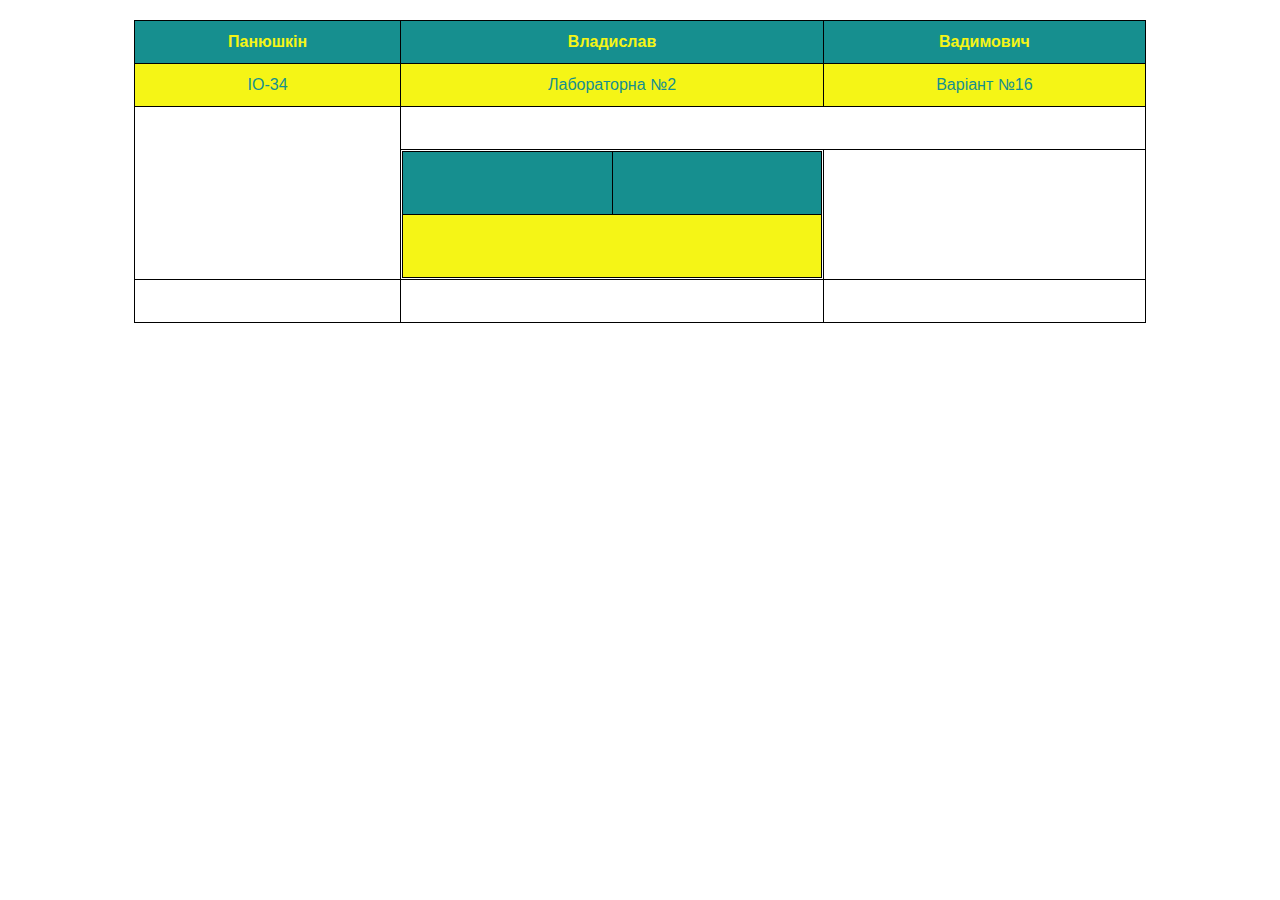
<file: first/index.html>
<!doctype html>
<html lang="uk">
<head>
    <meta charset="utf-8">
    <meta name="viewport" content="width=device-width, initial-scale=1">
    <title>Таблиця — Мороз Ольга Миколаївна</title>
    <style>
        table {
            border-collapse: collapse;
            width: 80%;
            margin: 20px auto;
        }
        td {
            border: 1px solid #000;
            height: 40px;
            text-align: center;
            vertical-align: middle;
            font-family: Arial, sans-serif;
        }
        /* кольори для варіанта №07 */
        tr:first-child td {
            background-color: #168f8f; /* 1-й рядок */
            color: #f5f516;
            font-weight: bold;
        }
        tr:nth-child(2) td {
            background-color: #f5f516; /* 2-й рядок */
            color: #168f8f;
        }
        /* ефект наведення */
        tr:first-child:hover td {
            background-color: #f5f516;
            color: #168f8f;
        }
        tr:nth-child(2):hover td {
            background-color: #168f8f;
            color: #f5f516;
        }
    </style>
</head>
<body>

<table>
    <tr>
        <td>Панюшкін</td>
        <td>Владислав</td>
        <td>Вадимович</td>
    </tr>
    <tr>
        <td>ІО-34</td>
        <td>Лабораторна №2</td>
        <td>Варіант №16</td>
    </tr>
    <tr>
        <td rowspan="2"></td>
        <td colspan="2"></td>
    </tr>
    <tr>
        <td>
            <table style="width:100%; height:100%; border-collapse: collapse;">
                <tr>
                    <td style="border:1px solid #000;"></td>
                    <td style="border:1px solid #000;"></td>
                </tr>
                <tr>
                    <td colspan="2" style="border:1px solid #000;"></td>
                </tr>
            </table>
        </td>
        <td></td>
    </tr>
    <tr>
        <td></td>
        <td></td>
        <td></td>
    </tr>
</table>

</body>
</html>
</file>
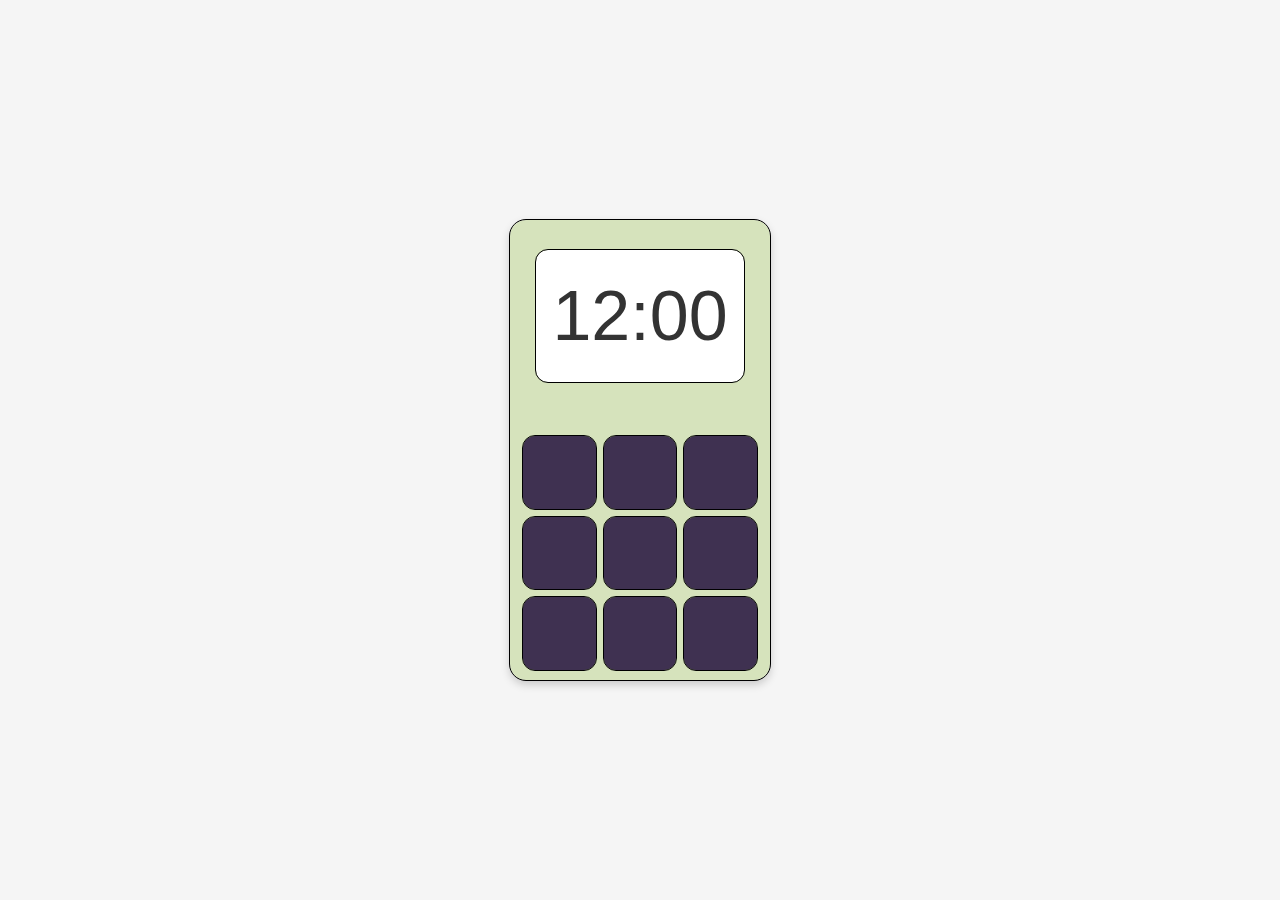
<file: second/index.html>
<!DOCTYPE html>
<html lang="uk">
<head>
    <meta charset="UTF-8">
    <title>Кнопковий телефон – зелений</title>
    <link rel="stylesheet" href="style.css">
</head>
<body>
<div class="phone">
    <div class="screen">
        <span class="time">12:00</span>
    </div>

    <div class="buttons">
        <div class="btn"></div>
        <div class="btn"></div>
        <div class="btn"></div>
        <div class="btn"></div>
        <div class="btn"></div>
        <div class="btn"></div>
        <div class="btn"></div>
        <div class="btn"></div>
        <div class="btn"></div>
    </div>
</div>
</body>

</html>
</file>
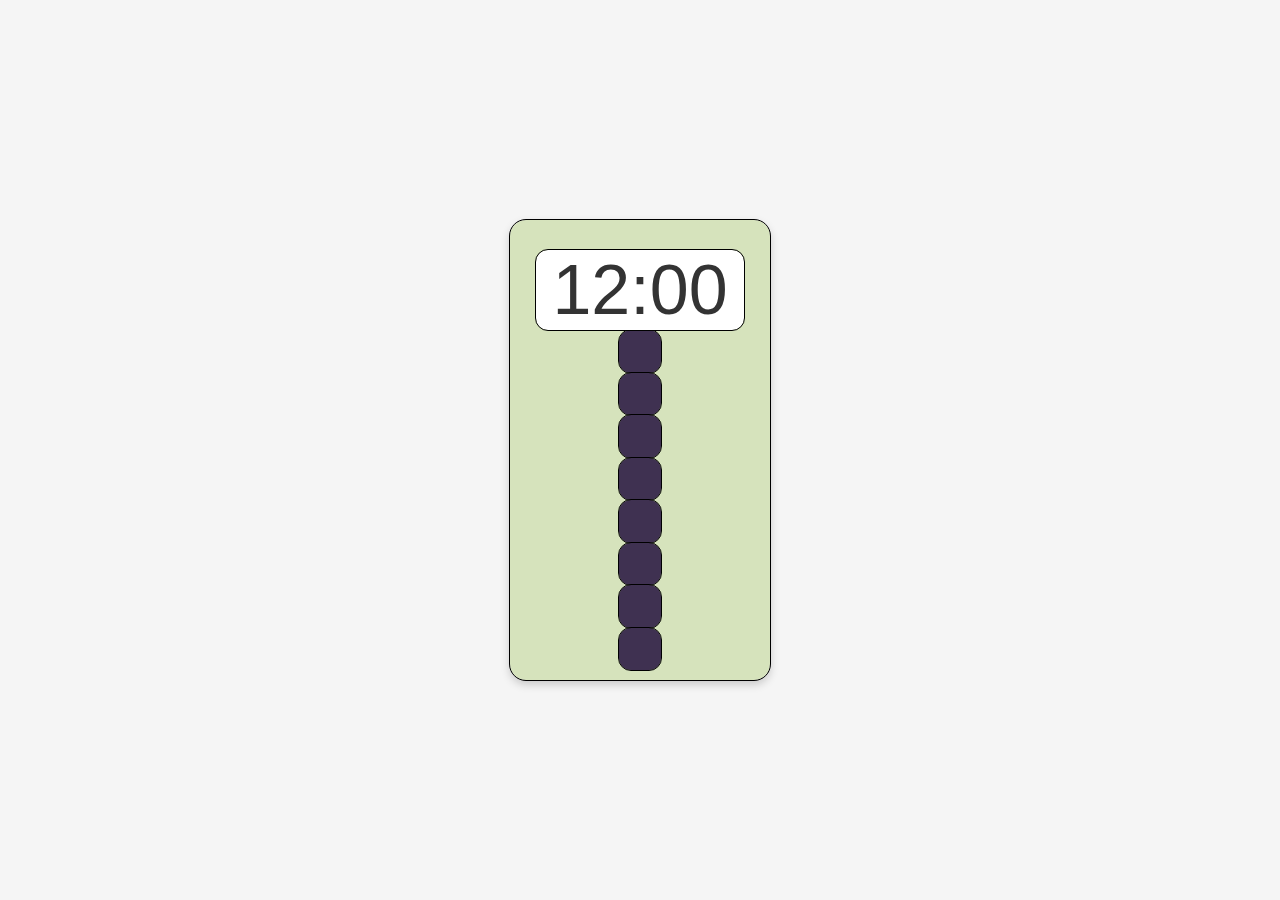
<file: Lab2.2.html>
<!DOCTYPE html>
<html lang="uk">
<head>
    <meta charset="UTF-8">
    <title>Кнопковий телефон – зелений</title>
    <link rel="stylesheet" href="style.css">
</head>
<body>
<div class="phone">
    <div class="screen">
        <span class="time">12:00</span>
    </div>

    <div class="buttons"
        <div class="btn"></div>
        <div class="btn"></div>
        <div class="btn"></div>
        <div class="btn"></div>
        <div class="btn"></div>
        <div class="btn"></div>
        <div class="btn"></div>
        <div class="btn"></div>
        <div class="btn"></div>
    </div>
</div>
</body>
</html>
</file>
<file: second/style.css>
/* ---------- базова стилізація сторінки ---------- */
body{
    margin:0;
    height:100vh;
    display:flex;
    justify-content:center;
    align-items:center;
    background:#f5f5f5;
}

/* ---------- корпус телефону ---------- */
.phone{
    width:260px;
    height:440px;
    background:#d6e3bc;          /* зелений корпус */
    border-radius:16px;
    display:flex;
    flex-direction:column;
    align-items:center;
    justify-content:space-between;
    padding:10px 0;
    box-shadow:0 4px 10px rgba(0,0,0,.2);
    outline:1px solid #000;          /* чорне обведення */
}

/* ---------- екран ---------- */
.screen{
    width:80%;
    height:30%;
    background:#fff;
    border-radius:12px;
    position:relative;
    display:flex;
    justify-content:center;
    align-items:center;
    outline:1px solid #000;          /* чорне обведення */
    margin-top: 20px;
}

.time{
    font-family:'Arial',sans-serif;
    font-size: 70px;
    color:#333;
}

/* ---------- сітка з кнопками (3 × 3) ---------- */
.buttons{
    width:90%;
    display:flex;
    flex-wrap:wrap;
    justify-content:space-between;
    gap:8px;
}

/* ---------- кнопка – кольору #3f3151, більш заокруглена ---------- */
.btn{
    flex:1 1 calc(33.333% - 6px);   /* 3 колонки, 8px розрив */
    aspect-ratio:1;                 /* квадрат */
    background:#3f3151;             /* новий колір кнопок */
    border-radius:12px;             /* заокруглення – збільшуємо до 12px */
    outline:1px solid #000;          /* чорне обведення */
    pointer-events:none;
}
</file>
<file: style.css>
/* ---------- базова стилізація сторінки ---------- */
body{
    margin:0;
    height:100vh;
    display:flex;
    justify-content:center;
    align-items:center;
    background:#f5f5f5;
}

/* ---------- корпус телефону ---------- */
.phone{
    width:260px;
    height:440px;
    background:#d6e3bc;          /* зелений корпус */
    border-radius:16px;
    display:flex;
    flex-direction:column;
    align-items:center;
    justify-content:space-between;
    padding:10px 0;
    box-shadow:0 4px 10px rgba(0,0,0,.2);
    outline:1px solid #000;          /* чорне обведення */
}

/* ---------- екран ---------- */
.screen{
    width:80%;
    height:30%;
    background:#fff;
    border-radius:12px;
    position:relative;
    display:flex;
    justify-content:center;
    align-items:center;
    outline:1px solid #000;          /* чорне обведення */
    margin-top: 20px;
}

.time{
    font-family:'Arial',sans-serif;
    font-size: 70px;
    color:#333;
}

/* ---------- сітка з кнопками (3 × 3) ---------- */
.buttons{
    width:90%;
    display:flex;
    flex-wrap:wrap;
    justify-content:space-between;
    gap:8px;
}

/* ---------- кнопка – кольору #3f3151, більш заокруглена ---------- */
.btn{
    flex:1 1 calc(33.333% - 6px);   /* 3 колонки, 8px розрив */
    aspect-ratio:1;                 /* квадрат */
    background:#3f3151;             /* новий колір кнопок */
    border-radius:12px;             /* заокруглення – збільшуємо до 12px */
    outline:1px solid #000;          /* чорне обведення */
    pointer-events:none;
}
</file>
